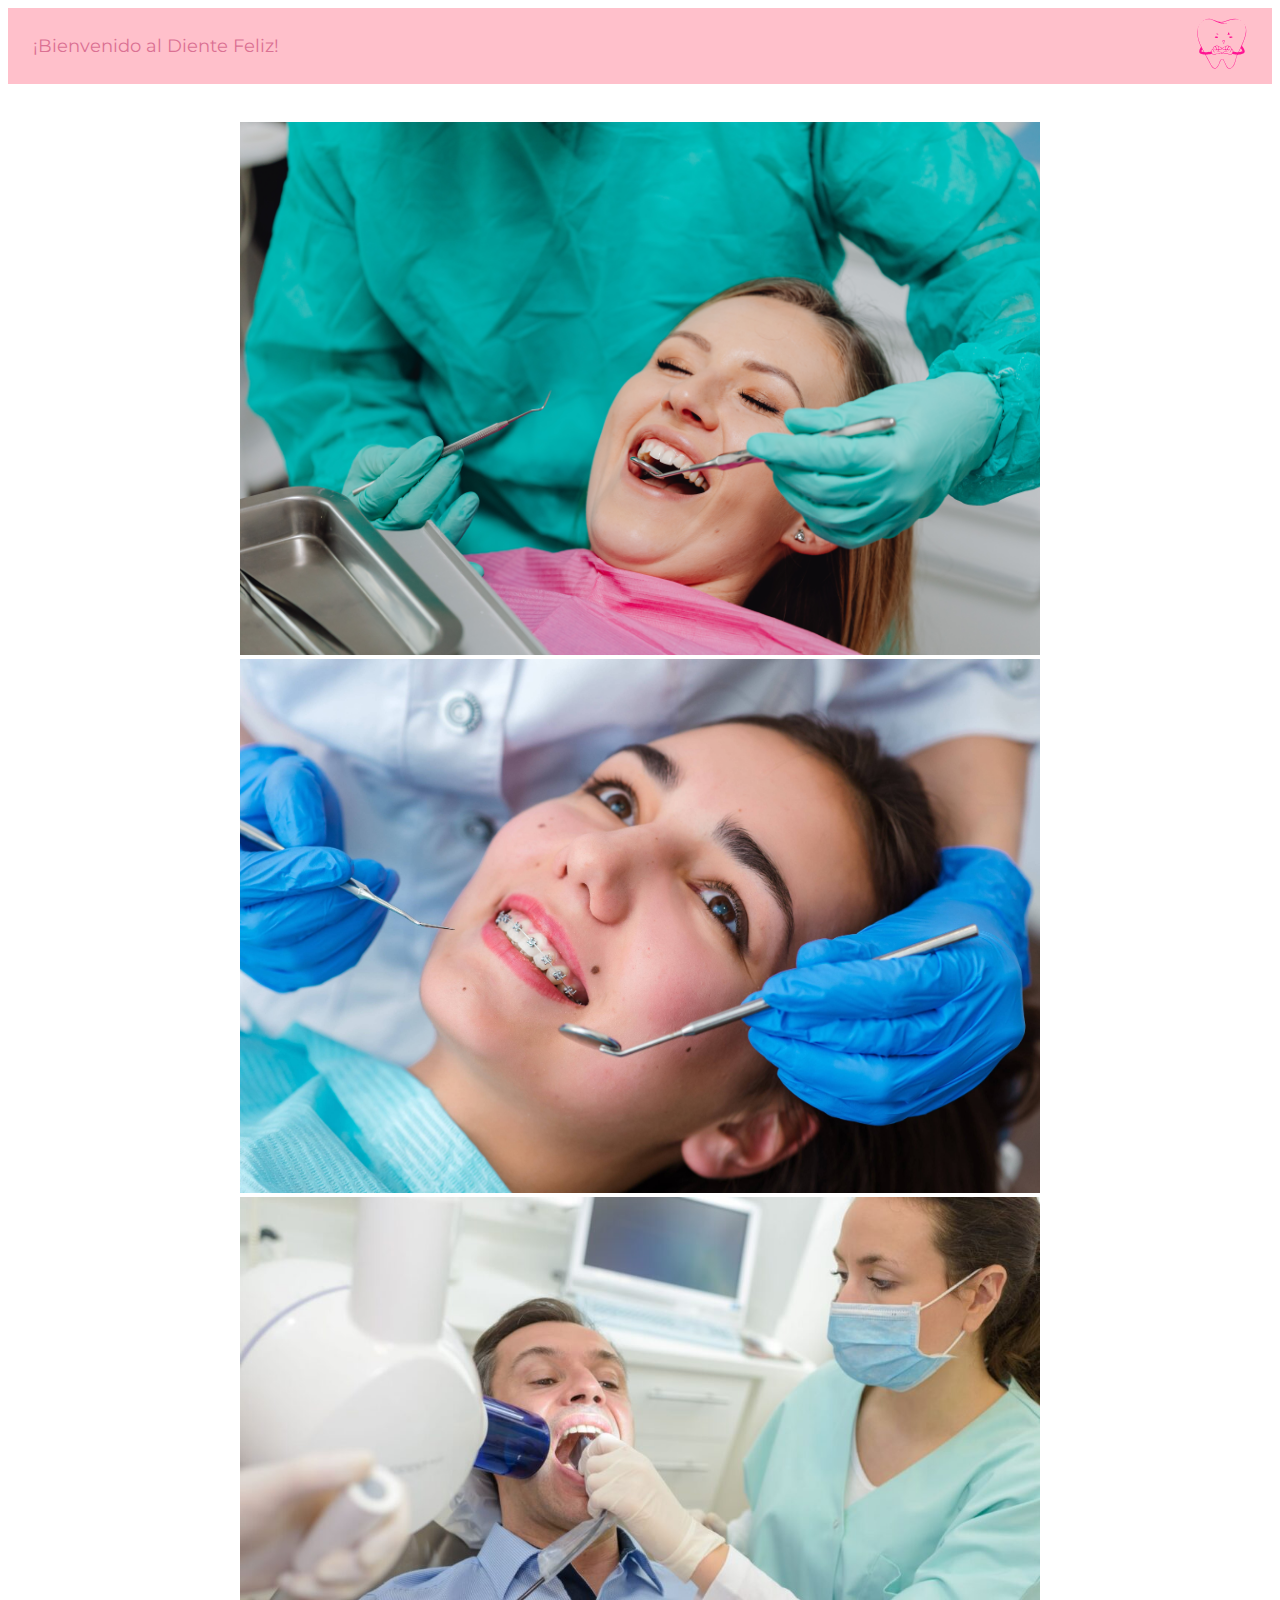
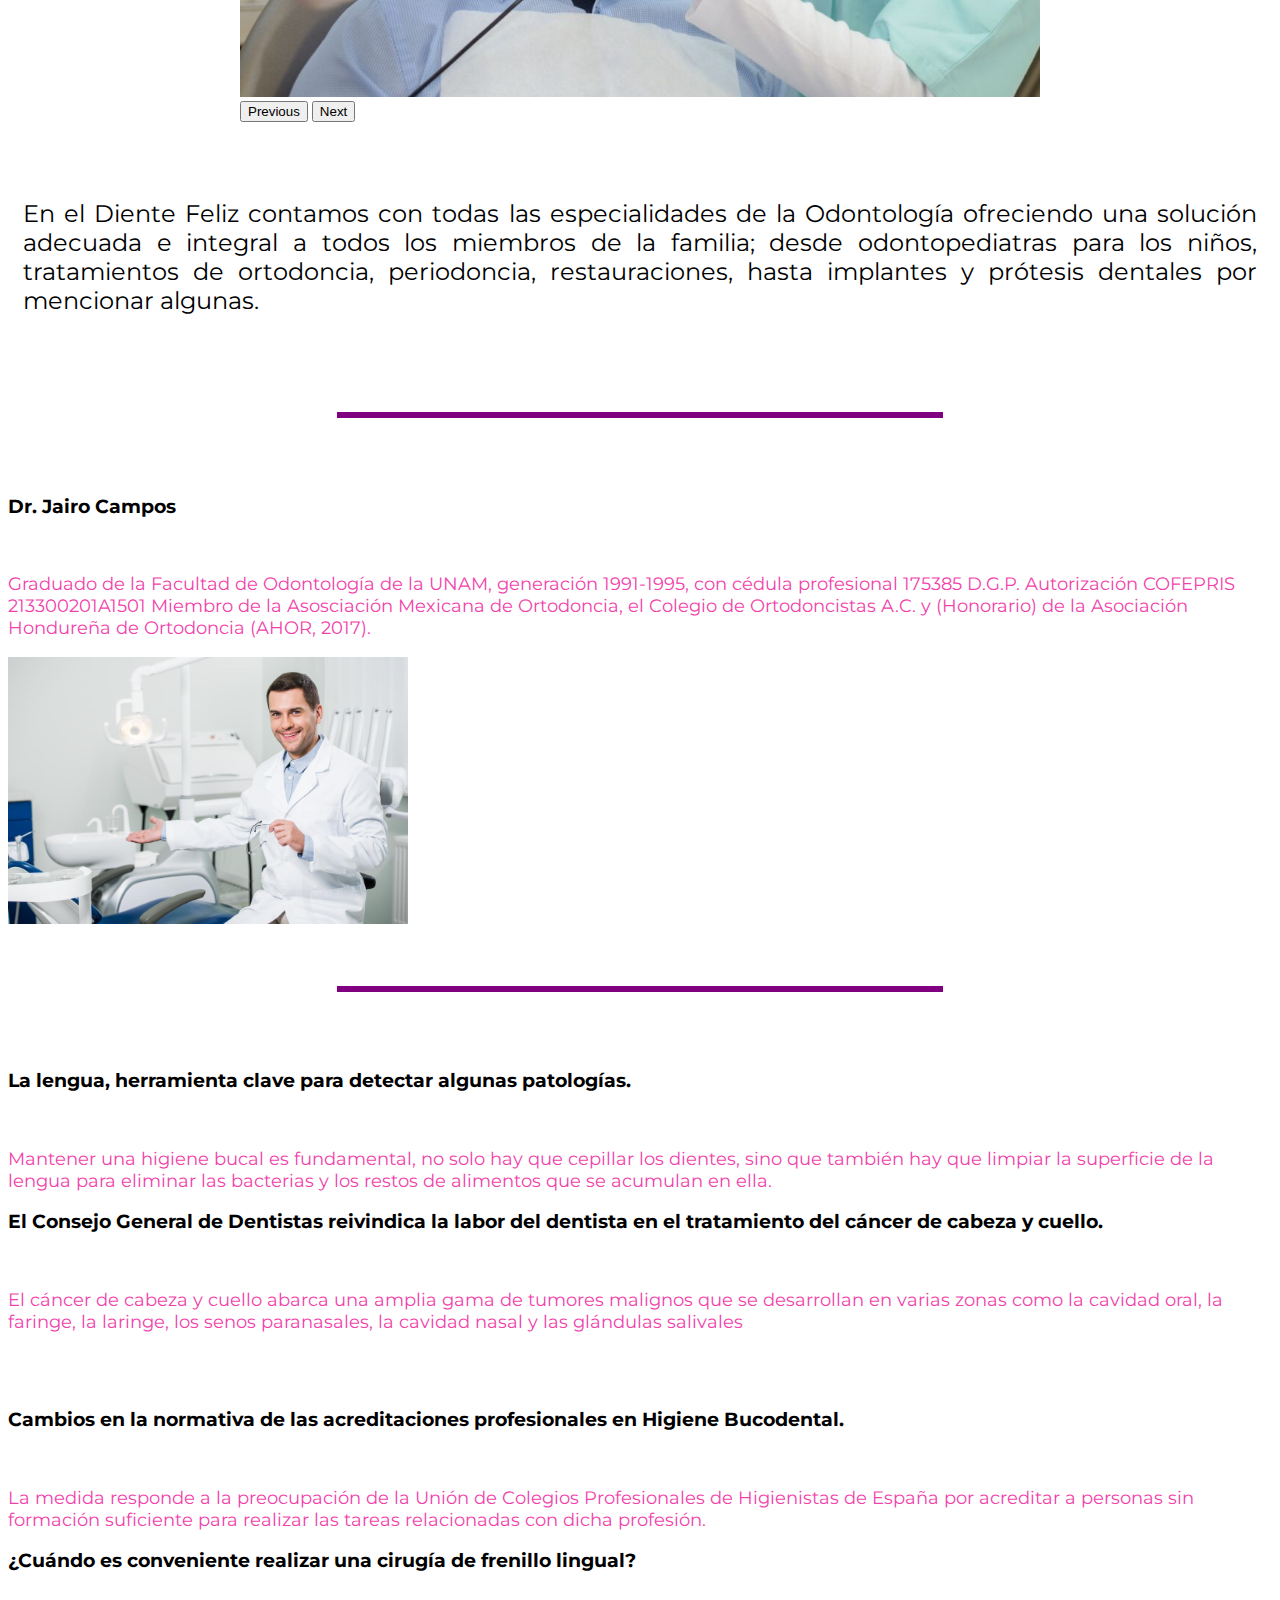
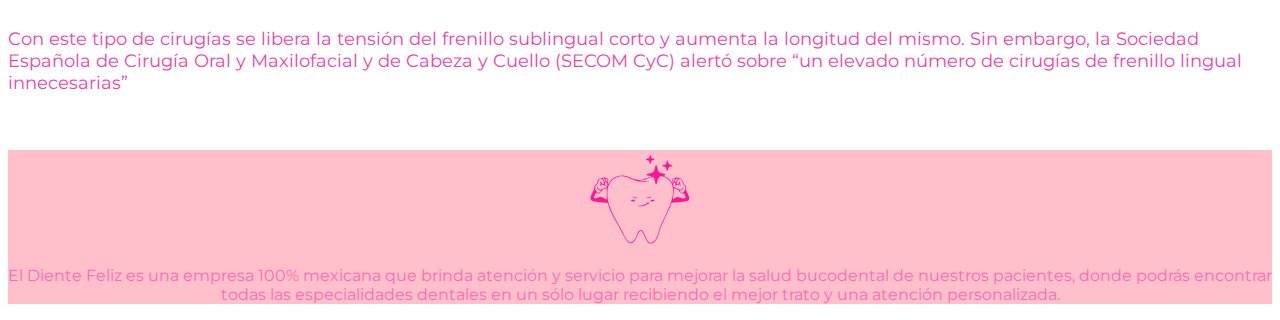
<file: DienteFeliz/index.html>
<!doctype html>
<html lang="en">

<head>
    <meta charset="utf-8">
    <meta name="viewport" content="width=device-width, initial-scale=1">
    <link rel="icon" href="./assets/img/Logotipo.png">
    <title>Diente Feliz</title>
    <link rel="preconnect" href="https://fonts.googleapis.com"> <!--font desde google jojo-->
    <link rel="preconnect" href="https://fonts.gstatic.com" crossorigin>
    <link href="https://fonts.googleapis.com/css2?family=Montserrat:wght@200;400&family=Playfair+Display&display=swap"
        rel="stylesheet">
    <link href="https://cdn.jsdelivr.net/npm/bootstrap@5.3.2/dist/css/bootstrap.min.css" rel="stylesheet"
        integrity="sha384-T3c6CoIi6uLrA9TneNEoa7RxnatzjcDSCmG1MXxSR1GAsXEV/Dwwykc2MPK8M2HN" crossorigin="anonymous">
    <link rel="stylesheet" href="./assets/styles.css"> <!--brujeria avanzada con css-->
</head>

<body class="d-flex flex-column min-vh-100">
    <!-- Barra de navegación -->
    <nav class="custom-navbar">
        <div id="containerLogo">
            ¡Bienvenido al Diente Feliz!
        </div>
        <div class="containerProfile" id="profileImg">
            <img src="./assets/img/dienteConCorazon.svg" class="perfil" alt="Imagen de perfil">
        </div>
        <div class="config-menu" id="configMenu">
            <ul>
                <li>
                    <a href="/CONSULTORIO-DENTAL/AcercaDe.html" target="_blank">
                        Acerca de nosotros
                    </a>
                </li>
                <li>
                    <a href="/formulario_consultorio.html" target="_blank">
                        Contáctanos
                    </a>
                </li>
                <li>
                    <a href="/CONSULTORIO-DENTAL/Practica_con_bootstrap/index.html" target="_blank">
                        Noticias
                    </a>
                </li>
                <hr>
                <li>
                    <a href="/CONSULTORIO-DENTAL/index.html" target="_blank">
                        Ubicación
                    </a>
                </li>
            </ul>
        </div>
    </nav>
    <br>
    <br>
    <div class="container">
        <div class="row">
            <div class="col-md-8">
                <div id="carouselExampleRide" class="carousel slide" data-bs-ride="true">
                    <!--abre contenedor de carrusel-->
                    <div class="carousel-inner"> <!--abre carrusel-->
                        <div class="carousel-item active"> <!--abre div primer imagen de carrusel-->
                            <img src="./assets/img/gentefeliz1.jpg" class="d-block " alt="...">
                        </div>
                        <div class="carousel-item"> <!--abre div segunda imagen de carrusel-->
                            <img src="./assets/img/Brackets.jpg" class="d-block " alt="...">
                        </div>
                        <div class="carousel-item"> <!--abre div tercera imagen de carrusel-->
                            <img src="./assets/img/senorDentista.jpg" class="d-block" alt="...">
                        </div>
                    </div> <!--cierre div de carrusel-->

                    <button class="carousel-control-prev" type="button" data-bs-target="#carouselExampleRide"
                        data-bs-slide="prev">
                        <!--abre boton prev de carrusel-->
                        <span class="carousel-control-prev-icon" aria-hidden="true"></span>
                        <span class="visually-hidden">Previous</span>
                    </button> <!--cierre boton prev de carrusel-->
                    <button class="carousel-control-next" type="button" data-bs-target="#carouselExampleRide"
                        data-bs-slide="next">
                        <!--boton next de carruel-->
                        <span class="carousel-control-next-icon" aria-hidden="true"></span>
                        <span class="visually-hidden">Next</span>
                    </button> <!--cierre boton next de carrusel-->
                </div> <!--Cierre div principal de carousel-->
            </div>
            <br>
            <br>
            <div class="col-md-4">
                <div>
                    <p class="parraf">
                        En el Diente Feliz contamos con todas las especialidades de la Odontología ofreciendo una
                        solución adecuada
                        e integral a todos los miembros de la familia; desde odontopediatras para los niños,
                        tratamientos de
                        ortodoncia, periodoncia, restauraciones, hasta implantes y prótesis dentales por mencionar
                        algunas.
                    </p>
                </div>
            </div> <!--cierre de col responsiva -->
        </div>
    </div>
    <br><br>
    <div class="container">
        <hr class="centered-hr">
    </div>
    <br>
    <br>
    <div class="container text-center">
        <div class="row align-items-start">
            <div class="col">
                <h3>Dr. Jairo Campos</h3> <br>
                <p id="desc">
                    Graduado de la Facultad de Odontología de la UNAM, generación 1991-1995, con cédula profesional
                    175385
                    D.G.P. Autorización COFEPRIS 213300201A1501
                    Miembro de la Asosciación Mexicana de Ortodoncia, el Colegio de Ortodoncistas A.C. y (Honorario) de
                    la
                    Asociación Hondureña de Ortodoncia (AHOR, 2017). </p>
            </div>
            <div class="col">
                <img class="doctor" src="./assets/img/stock-photo-handsome-dentist-smiling-while-gesturing-clinic.jpg"
                    class="rounded float-end" alt="...">
            </div>
        </div>
    </div>
    <br><br>
    <div class="container">
        <hr class="centered-hr">
    </div>
    <br>
    <br>

    <div class="container text-center">
        <div class="row align-items-start">
            <div class="col">
                <h3>La lengua, herramienta clave para detectar algunas patologías.</h3> <br>
                <p id="desc">
                    Mantener una higiene bucal es fundamental, no solo hay que cepillar los dientes, sino que también
                    hay que limpiar la superficie de la lengua para eliminar las bacterias y los restos de alimentos que
                    se acumulan en ella. </p>
            </div>
            <div class="col">
                <h3>El Consejo General de Dentistas reivindica la labor del dentista en el tratamiento del cáncer de
                    cabeza y cuello.</h3> <br>
                <p id="desc">
                    El cáncer de cabeza y cuello abarca una amplia gama de tumores malignos que se desarrollan en varias
                    zonas como la cavidad oral, la faringe, la laringe, los senos paranasales, la cavidad nasal y las
                    glándulas salivales </p>
            </div>
        </div>
    </div>
    <br>
    <br>
    <div class="container text-center">
        <div class="row align-items-start">
            <div class="col">
                <h3>Cambios en la normativa de las acreditaciones profesionales en Higiene Bucodental.</h3> <br>
                <p id="desc">
                    La medida responde a la preocupación de la Unión de Colegios Profesionales de Higienistas de España
                    por acreditar a personas sin formación suficiente para realizar las tareas relacionadas con dicha
                    profesión. </p>
            </div>
            <div class="col">
                <h3>¿Cuándo es conveniente realizar una cirugía de frenillo lingual?</h3> <br>
                <p id="desc">
                    Con este tipo de cirugías se libera la tensión del frenillo sublingual corto y aumenta la longitud
                    del mismo. Sin embargo, la Sociedad Española de Cirugía Oral y Maxilofacial y de Cabeza y Cuello
                    (SECOM CyC) alertó sobre “un elevado número de cirugías de frenillo lingual innecesarias”</p>
            </div>
        </div>
    </div>
    <br>
    <br>

    <footer>
        <img src="./assets/img/dienteFuerte.svg" alt="">
        <div>
            <p>El Diente Feliz es una empresa 100% mexicana que brinda atención y servicio para mejorar la salud
                bucodental de nuestros pacientes, donde podrás encontrar todas las especialidades dentales en un sólo
                lugar recibiendo el mejor trato y una atención personalizada.</p>
        </div>
    </footer>


    <script src="./assets/scripts/script.js"></script>
    <script src="https://cdn.jsdelivr.net/npm/bootstrap@5.3.2/dist/js/bootstrap.bundle.min.js"
        integrity="sha384-C6RzsynM9kWDrMNeT87bh95OGNyZPhcTNXj1NW7RuBCsyN/o0jlpcV8Qyq46cDfL"
        crossorigin="anonymous"></script>
</body>

</html>
</file>
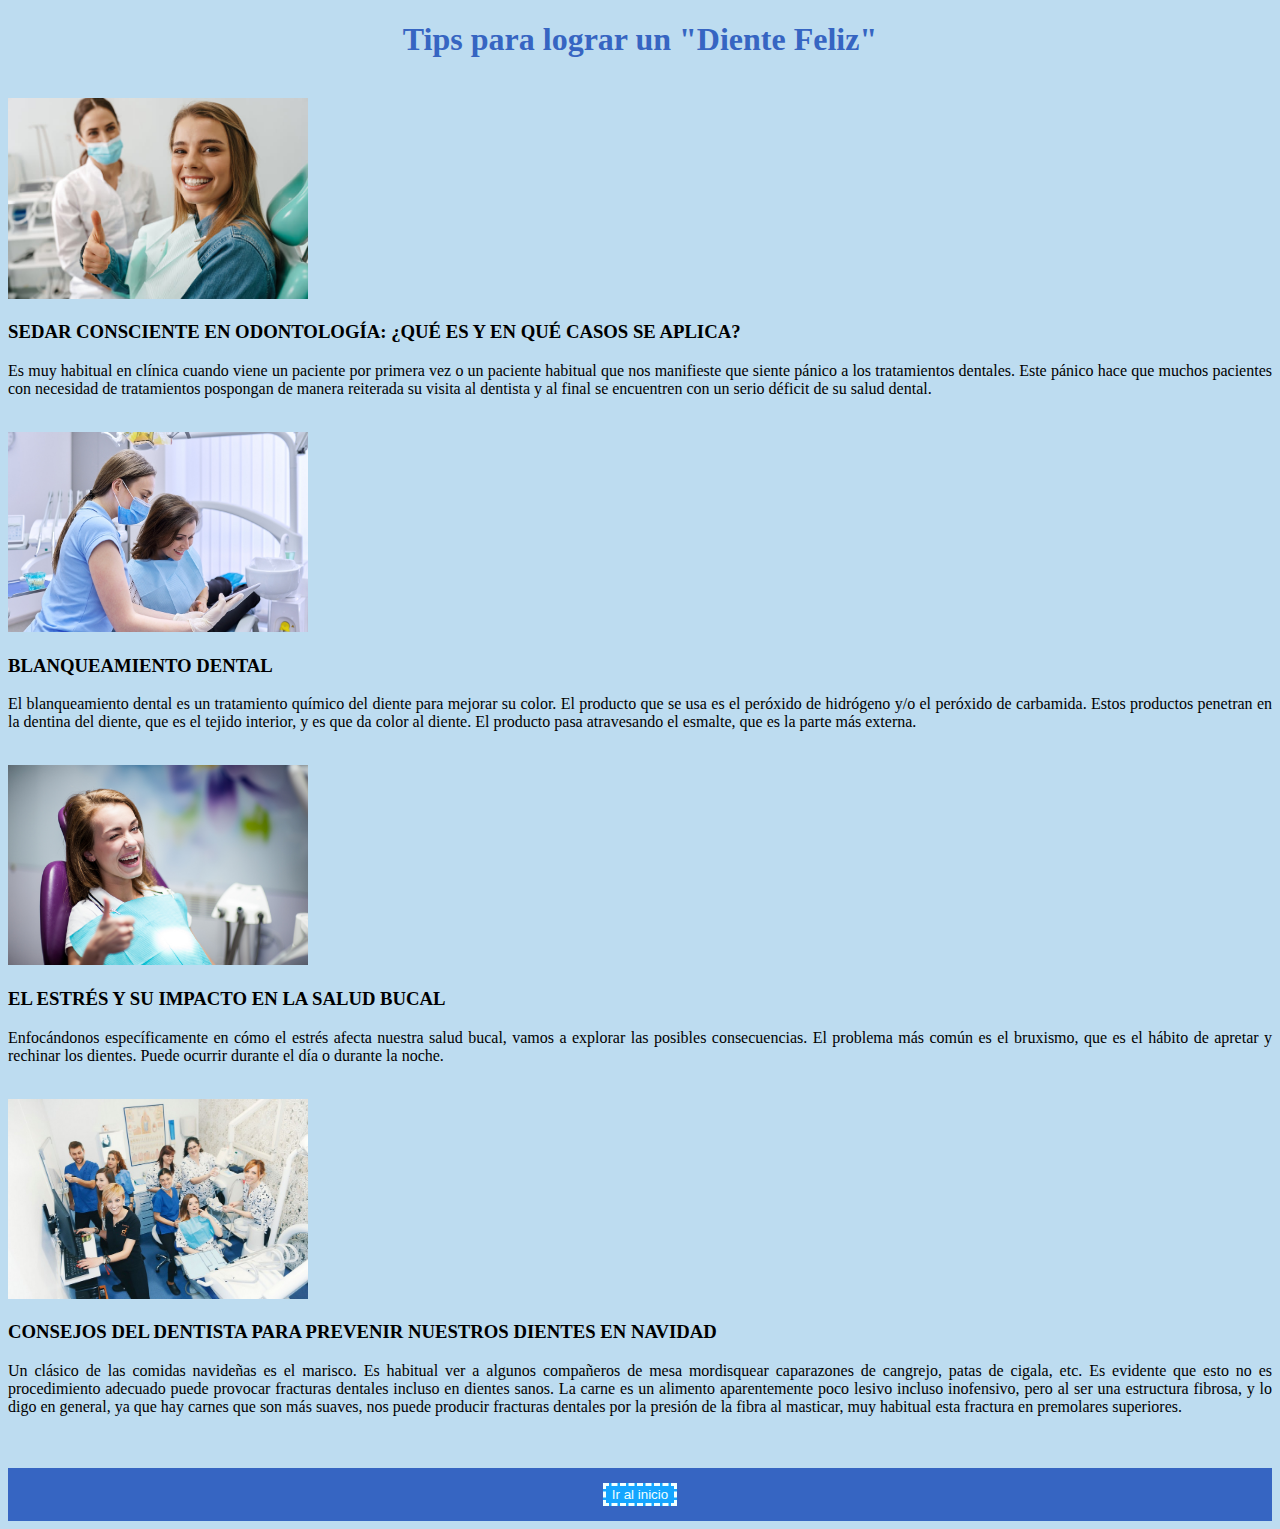
<file: CONSULTORIO-DENTAL/Practica_con_bootstrap/index.html>
<!DOCTYPE html>
<html lang="en">

<head>
    <meta charset="UTF-8">
    <meta name="viewport" content="width=device-width, initial-scale=1.0">
    <title>Document</title>
    <link href="https://cdn.jsdelivr.net/npm/bootstrap@5.3.1/dist/css/bootstrap.min.css" rel="stylesheet"
        integrity="sha384-4bw+/aepP/YC94hEpVNVgiZdgIC5+VKNBQNGCHeKRQN+PtmoHDEXuppvnDJzQIu9" crossorigin="anonymous">
    <link rel="stylesheet" href="./assets/styles/styles.css">
</head>

<body>
    <h1 id="Inicio">Tips para lograr un "Diente Feliz"</h1> <!--Titulo de pagina-->
    <br>
    <div class="container"> <!--Aqui empieza el container-->

        <DIV class="row"> <!--Aqui empiezan las filas-->

            <div class="col-sm-12 col-md-6 col-log-3"> <!--DIV de imagen-->
                <img src="./assets/img/img1.jpg" alt="Cliente feliz">
            </div> <!--termina DIV de imagen-->


            <div class="col-sm-12 col-md-6 col-log-9"> <!--comienza DIV de texto-->
                <h3>SEDAR CONSCIENTE EN ODONTOLOGÍA: ¿QUÉ ES Y EN QUÉ CASOS SE APLICA?</h3>
                <p>Es muy habitual en clínica cuando viene un paciente por primera vez o un paciente habitual que
                    nos
                    manifieste que siente pánico a los tratamientos dentales.
                    Este pánico hace que muchos pacientes con necesidad de tratamientos pospongan de manera
                    reiterada su
                    visita al dentista y al final se encuentren con un serio déficit de su salud dental.</p>
            </div> <!--termina DIV de texto-->

        </div> <!--aqui terminan las filas-->

        <br>

        <DIV class="row"> <!--aqui empieza otra fila-->

            <div class="col-sm-12 col-md-6 col-log-3"> <!--DIV de imagen-->
                <img src="./assets/img/img2.jpg" alt="Otro cliente feliz">
            </div> <!--termina DIV de imagen-->


            <div class="col-sm-12 col-md-6 col-log-9"> <!--comienza DIV de texto-->
                <h3>BLANQUEAMIENTO DENTAL</h3>
                <p>El blanqueamiento dental es un tratamiento químico del diente para mejorar su color. El producto que
                    se usa es el peróxido de hidrógeno y/o el peróxido de carbamida. Estos productos penetran en la
                    dentina del diente, que es el tejido interior, y es que da color al diente. El producto pasa
                    atravesando el esmalte, que es la parte más externa.</p>
            </div> <!--termina DIV de texto-->

        </div> <!--aqui termina otra fila-->

        <br>

        <DIV class="row"> <!--aqui empieza otra fila-->

            <div class="col-sm-12 col-md-6 col-log-3"> <!--DIV de imagen-->
                <img src="./assets/img/img3.jpg" alt="Otro cliente feliz x2">
            </div> <!--termina DIV de imagen-->


            <div class="col-sm-12 col-md-6 col-log-9"> <!--comienza DIV de texto-->
                <h3>EL ESTRÉS Y SU IMPACTO EN LA SALUD BUCAL</h3>
                <p>Enfocándonos específicamente en cómo el estrés afecta nuestra salud bucal, vamos a explorar las
                    posibles consecuencias. El problema más común es el bruxismo, que es el hábito de apretar y rechinar
                    los dientes. Puede ocurrir durante el día o durante la noche.</p>
            </div> <!--termina DIV de texto-->

        </div> <!--aqui termina otra fila-->

        <br>

        <DIV class="row"> <!--aqui empieza otra fila-->

            <div class="col-sm-12 col-md-6 col-log-3"> <!--DIV de imagen-->
                <img src="./assets/img/img4.jpg" alt="Otro cliente feliz x3">
            </div> <!--termina DIV de imagen-->


            <div class="col-sm-12 col-md-6 col-log-9"> <!--comienza DIV de texto-->
                <h3>CONSEJOS DEL DENTISTA PARA PREVENIR NUESTROS DIENTES EN NAVIDAD
                </h3>
                <p>Un clásico de las comidas navideñas es el marisco. Es habitual ver a algunos compañeros de mesa
                    mordisquear caparazones de cangrejo, patas de cigala, etc. Es evidente que esto no es procedimiento
                    adecuado puede provocar fracturas dentales incluso en dientes sanos. La carne es un alimento
                    aparentemente poco lesivo incluso inofensivo, pero al ser una estructura fibrosa, y lo digo en
                    general, ya que hay carnes que son más suaves, nos puede producir fracturas dentales por la presión
                    de la fibra al masticar, muy habitual esta fractura en premolares superiores.</p>
            </div> <!--termina DIV de texto-->

        </div> <!--aqui termina otra fila-->





    </div> <!--cierre de container-->


    <br>
    <br>
    <footer>
        <a href="#Inicio"><button>Ir al inicio</button></a>
    </footer> <!--el footer siempre va antes de la etiqueta script-->

    <script src="https://cdn.jsdelivr.net/npm/bootstrap@5.3.1/dist/js/bootstrap.bundle.min.js"
        integrity="sha384-HwwvtgBNo3bZJJLYd8oVXjrBZt8cqVSpeBNS5n7C8IVInixGAoxmnlMuBnhbgrkm"
        crossorigin="anonymous"></script>
</body>

</html>
</file>
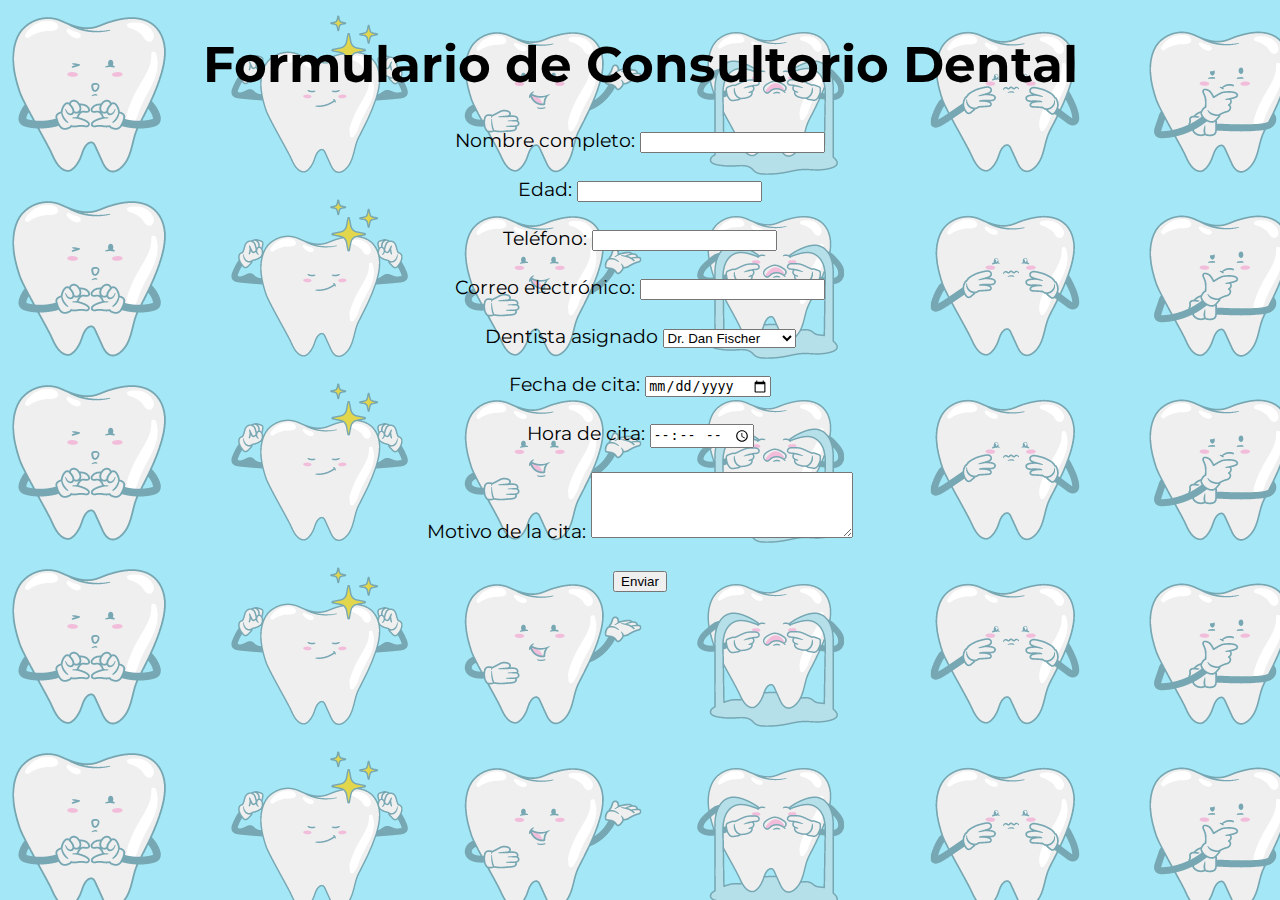
<file: formulario_consultorio.html>
<!DOCTYPE html>
<html>

<head>
    <title>Formulario de Consultorio Dental</title>
    <link rel="preconnect" href="https://fonts.googleapis.com"> <!--font desde google jojo-->
    <link rel="preconnect" href="https://fonts.gstatic.com" crossorigin>
    <link href="https://fonts.googleapis.com/css2?family=Montserrat:wght@200;400&family=Playfair+Display&display=swap"
        rel="stylesheet">
    <link rel="stylesheet" href="./formulario.css"> <!--brujeria avanzada con css-->
</head>

<body>
    <h1>Formulario de Consultorio Dental</h1> <!--titulo del formulario-->

    <form action="formulario_consultorio" method="post">
        <!--esto no es relevante todavía, porque el formulario no va a ningun lado jejex-->
        <label for="nombre">Nombre completo:</label> <!--para iniciar el formulario-->
        <input type="text" name="nombre" required>
        <br>
        <br>

        <label for="edad">Edad:</label> <!--edad en numeros-->
        <input type="number" name="edad" required>
        <br>
        <br>

        <label for="telefono">Teléfono:</label>
        <input type="tel" name="telefono" required>
        <br>
        <br>

        <label for="email">Correo electrónico:</label> <!--correo con la opcion de @-->
        <input type="email" name="email" required>
        <br>
        <br>

        <label for="dentista">Dentista asignado</label>
        <!--metodo de selección, este se utiliza para realizar un menú despeglable-->
        <select name="Dentistas" id="dentistas">
            <option value="dentista">Dr. Dan Fischer</option>
            <!--la parte de option agrega opciones al menu desplegable-->
            <option value="dentista">Dr. Richard Malouf</option>
            <option value="dentista">Dr. Rick Kushner</option>

        </select>
        <br>
        <br>


        <label for="fecha">Fecha de cita:</label>
        <input type="date" name="fecha" required>
        <br>
        <br>

        <label for="hora">Hora de cita:</label>
        <input type="time" name="hora" required>
        <br>
        <br>

        <label for="motivo">Motivo de la cita:</label>
        <textarea id="motivo" name="motivo" cols="30" rows="4"></textarea>
        <br>
        <br>

        <input type="submit" value="Enviar">
    </form>
</body>

</html>
</file>
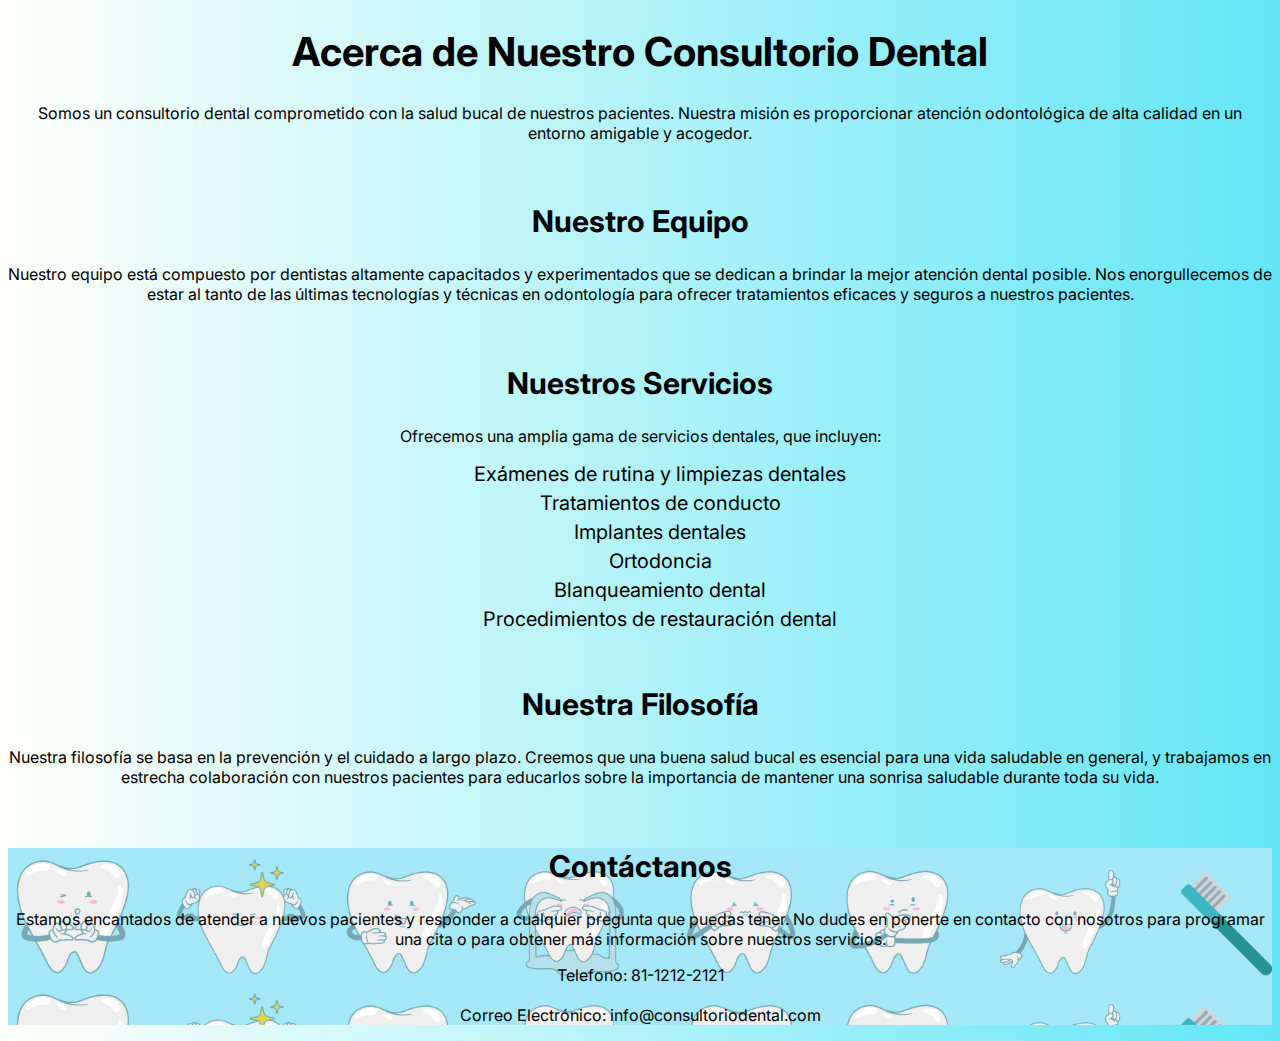
<file: CONSULTORIO-DENTAL/AcercaDe.html>
<!DOCTYPE html>
<html>

<head>
    <title>Acerca de Nuestro Consultorio Dental</title>
    <link rel="preconnect" href="https://fonts.googleapis.com">
    <link rel="preconnect" href="https://fonts.gstatic.com" crossorigin>
    <link
        href="https://fonts.googleapis.com/css2?family=Inter&family=Montserrat:wght@200;400&family=Playfair+Display&display=swap"
        rel="stylesheet">
    <link rel="stylesheet" href="./css/acerca.css">
</head>

<body>
    <h1>Acerca de Nuestro Consultorio Dental</h1>
    <p>Somos un consultorio dental comprometido con la salud bucal de nuestros pacientes. Nuestra misión es proporcionar
        atención odontológica de alta calidad en un entorno amigable y acogedor.</p>
    <br>
    <h2>Nuestro Equipo</h2>
    <p>Nuestro equipo está compuesto por dentistas altamente capacitados y experimentados que se dedican a brindar la
        mejor atención dental posible. Nos enorgullecemos de estar al tanto de las últimas tecnologías y técnicas en
        odontología para ofrecer tratamientos eficaces y seguros a nuestros pacientes.</p>
    <br>
    <h2>Nuestros Servicios</h2>
    <p>Ofrecemos una amplia gama de servicios dentales, que incluyen:</p>
    <ul>
        <li>Exámenes de rutina y limpiezas dentales</li>
        <li>Tratamientos de conducto</li>
        <li>Implantes dentales</li>
        <li>Ortodoncia</li>
        <li>Blanqueamiento dental</li>
        <li>Procedimientos de restauración dental</li>
    </ul>
    <br>
    <h2>Nuestra Filosofía</h2>
    <p>Nuestra filosofía se basa en la prevención y el cuidado a largo plazo. Creemos que una buena salud bucal es
        esencial para una vida saludable en general, y trabajamos en estrecha colaboración con nuestros pacientes para
        educarlos sobre la importancia de mantener una sonrisa saludable durante toda su vida.</p>
    <br>
    <footer>
        <h2>Contáctanos</h2>
        <p>Estamos encantados de atender a nuevos pacientes y responder a cualquier pregunta que puedas tener. No dudes
            en
            ponerte en contacto con nosotros para programar una cita o para obtener más información sobre nuestros
            servicios.</p>
        <p>Telefono: 81-1212-2121<br>
            <br>
            Correo Electrónico: info@consultoriodental.com
        </p>
    </footer>
</body>

</html>
</file>
<file: DienteFeliz/assets/styles.css>
html {
    font-family: 'Montserrat', sans-serif;
}


#titulo{
    font-family: 'Montserrat';
    color: hotpink;
    text-align: center;

}


/* Estilos para la barra de navegación */
.custom-navbar {
    background-color: pink;
    position: sticky;
    top: 0;
    z-index: 1;
    display: flex;
    justify-content: space-between;
    align-items: center;
    padding: 5px;
}

#containerLogo {
    margin-left: 20px;
    margin-top: 5px;
    margin-bottom: 5px;
    text-align: center;
    font-family: 'Montserrat';
    color: palevioletred;
    font-size: large;
}

.containerProfile {
    margin-right: 20px;
    margin-top: 5px;
    margin-bottom: 5px;
}

.perfil {
    width: 50px;
    border-radius: 30%;
}

.config-menu {
    display: none;
    position: absolute;
    top: 100%;
    right: 0;
    background-color: palevioletred;
    box-shadow: 0 0 10px pink;
    z-index: 1;
    border-radius: 5px;
    margin-right: 10px;
}

.config-menu ul {
    list-style: none;
    padding: 0;
    margin: 0;
    width: 260px;
}

.config-menu ul li {
    padding: 10px;
    text-align: left;
    align-items: center;
    font-family: 'Montserrat';
}

.config-menu ul li:hover {
    background-color: pink;
    border-radius: 5px;
    margin: 5px;
}

.config-menu ul li a {
    text-decoration: none;
    color: #ffffff;
    font-size: large;
}


.config-menu ul hr {
    margin: 5px 0;
    border: solid 2px pink;
    margin-inline: 10px 30px;
}


/*termina el menucito*/


#carouselExampleRide{
    max-width: 800px;
    margin: 0 auto;
}

.carousel-inner img{
    max-width: 100%;
    margin: 0 auto;
}

.parraf{
    text-align: justify;
    font-family: 'Montserrat';
    font-size: x-large; 
    padding: 15px;
    /* animation: ledBlink 1s linear infinite;
    text-shadow: 3px 3px 10px #df3ec7; */
}

.doctor {
    width: 400px;
}

h3{
    color: black;
}

#desc{
    color: rgb(241, 66, 171);
    font-size: large;
}



.centered-hr{
    border: 3px solid purple;
    width: 600px;
    margin: 20px auto;
}


footer {
    background-color: pink;
    text-align: center;
    font-family: 'Montserrat';
    color: hotpink;
}

footer img {
    display: block;
    margin: 0 auto;
}

/*
@keyframes ledBlink{ 
    0% {opacity: 0;}
    50% {opacity: 1;}
    100% {opacity: 0;}
}
*/
</file>
<file: CONSULTORIO-DENTAL/Practica_con_bootstrap/assets/styles/styles.css>
h1 {
    text-align: center;
    color: rgb(54, 101, 194);
}

footer {
    background-color: rgb(54, 101, 194);
    text-align: center;
    padding: 15px;
}

button {
    background-color: rgb(20, 165, 255);
    color: azure;
    border: dashed;
}

img {
    width: 300px;

}

body {
    text-align: justify;
    background-color: rgb(189, 220, 240);
}
</file>
<file: formulario.css>
html {
    font-family: 'Montserrat', sans-serif;
}

body {
    background-image: url(./CONSULTORIO-DENTAL/assets/img/Captura\ de\ pantalla\ 2023-08-28\ 132605.png);
    background-repeat: repeat;
    text-align: center;
    font-size: larger;
}

body h1 {
    font-size: 50px;
}
</file>
<file: CONSULTORIO-DENTAL/css/acerca.css>
html {
    font-family: 'Inter', sans-serif;
}

body {
    text-align: center;
    background: linear-gradient(to right, rgb(255, 255, 250), rgb(99, 230, 247));
}

h1 {
    text-align: center;
    font-size: 40px;
}

h2 {
    font-size: 30px;
}

ul {
    list-style-type: none;
    /* Elimina los marcadores (puntitos) de la lista desordenada */
    margin: 10px 0;
    /* Agrega margen arriba y abajo para separar la lista de otros elementos */
}

/* Estilo para los elementos de la lista dentro de la lista desordenada */
ul li {
    font-size: 20px;
    /* Cambia el tamaño de fuente de los elementos de la lista */
    margin-bottom: 5px;
    /* Agrega espacio entre los elementos de la lista */
}

footer {
    background-image: url(/CONSULTORIO-DENTAL/assets/img/Captura\ de\ pantalla\ 2023-08-28\ 132605.png);
    background-size: contain;
}

@media(min-width: 500px) and (max-width:1024px) {
    body {
        background: linear-gradient(to right, rgb(234, 0, 255), rgb(123, 0, 255));
        ;
        font-family: cursive;
    }
}
</file>
